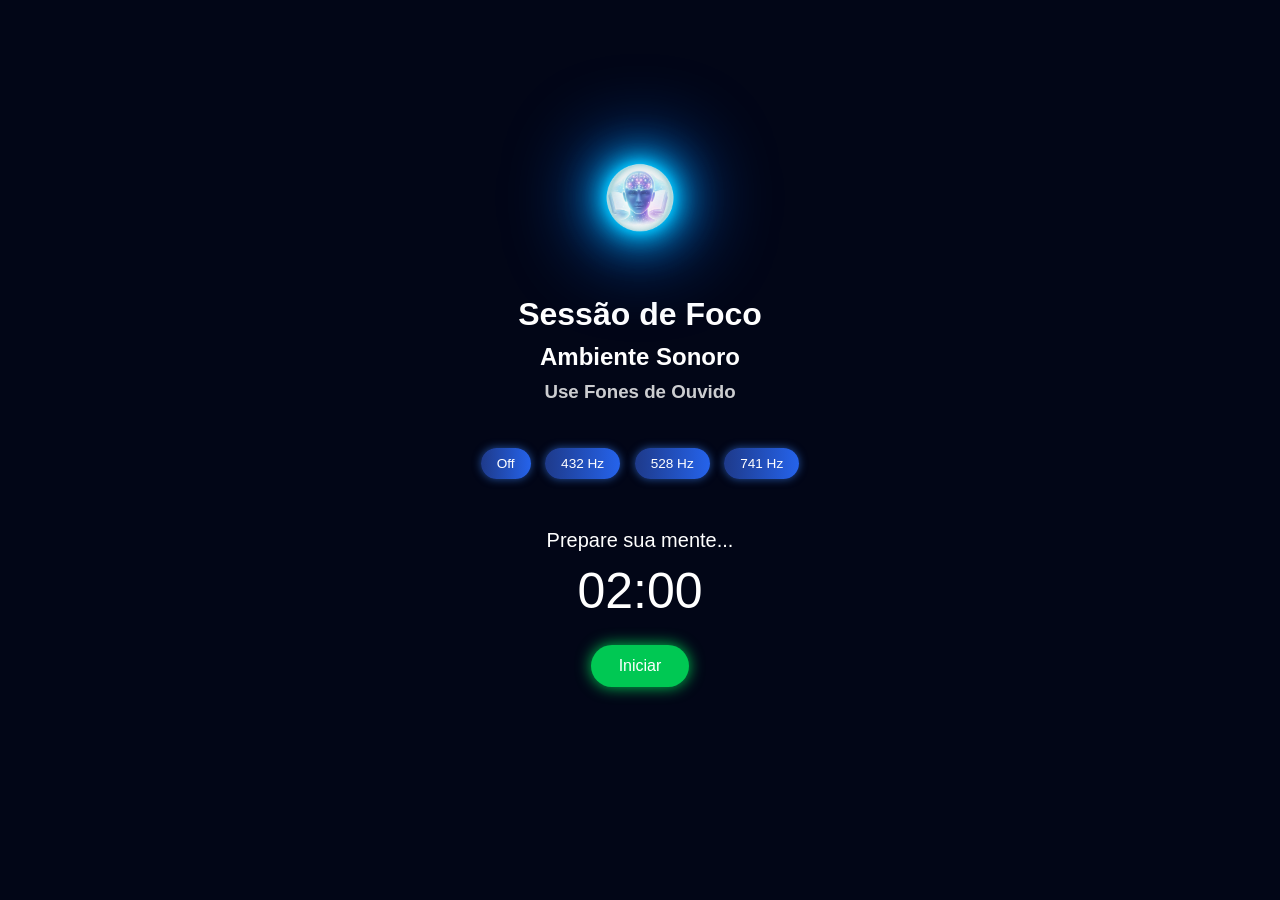
<file: html/sessao.html>
<!DOCTYPE html>
<html lang="pt-BR">
<head>
  <meta charset="UTF-8">
  <title>Sessão - NeuroFoco</title>

  <link rel="stylesheet" href="../style.css">

  <style>
    /* Logo */
    .logo-container {
      text-align: center;
      margin-bottom: 15px;
    }

    .logo {
      width: 100%; /* reduzido para 60% do tamanho original */
      max-width: 70px; /* garante que não fique gigante em telas grandes */
      height: auto;
    }

    /* Mensagem motivacional */
    #mensagemFoco {
      font-size: 20px;
      margin-bottom: 10px;
      text-align: center;
    }

    /* Timer */
    #timer {
      font-size: 50px;
      text-align: center;
      margin-bottom: 10px;
    }

    /* Mini-desafio abaixo do botão */
    #miniDesafio {
      font-size: 18px;
      color: #666;
      text-align: center;
      margin-top: 10px;
      height: 20px;
    }

    /* Fade suave */
    .fade {
      opacity: 0;
      transition: opacity 0.5s ease;
    }

    .show {
      opacity: 1;
    }

    /* Centralizar tudo no corpo */
    body {
      display: flex;
      flex-direction: column;
      align-items: center;
      padding: 20px;
      font-family: Arial, sans-serif;
    }

    .audio-controls button.ativo {
      background-color: #4CAF50;
      color: white;
    }
  </style>
</head>

<body>

  <!-- LOGO -->
  <div class="logo-container">
    <img src="../img/logo.png" alt="NeuroFoco" class="logo">
  </div>

  <h1>Sessão de Foco</h1>
  <h2>Ambiente Sonoro</h2>
  <h3>Use Fones de Ouvido</h3>

  <p></p>

  <!-- Controle de áudio -->
  <div class="audio-controls">
    <button onclick="setAudio('off')">Off</button>
    <button onclick="setAudio('432')">432 Hz</button>
    <button onclick="setAudio('528')">528 Hz</button>
    <button onclick="setAudio('741')">741 Hz</button>
  </div>

  <audio id="audioPlayer" loop></audio>

  <!-- Mensagem motivacional -->
  <div id="mensagemFoco">Prepare sua mente...</div>

  <!-- Timer -->
  <div id="timer">00:00</div>

  <!-- Botão iniciar -->
  <button class="start" onclick="startTimer()">Iniciar</button>
  <p></p>
  

  <!-- Mini-desafio abaixo do botão -->
  <div id="miniDesafio"></div>

  <!-- JS externo -->
  <script src="sessao.js"></script>

</body>
</html>
</file>
<file: style.css>
/* RESET BÁSICO */
* {
  margin: 0;
  padding: 0;
  box-sizing: border-box;
}

body {
  height: 100vh;
  display: flex;
  flex-direction: column;
  justify-content: center;
  align-items: center;

  font-family: Arial, sans-serif;
  text-align: center;
  color: #ffffff;

  /* fundo mais sólido e elegante */
  background: #020617;
}

/* LOGO */
img {
  width: 200px;
  margin-bottom: 25px;

  filter: 
    drop-shadow(0 0 5px #00c6ff)
    drop-shadow(0 0 10px #00c6ff)
    drop-shadow(0 0 20px #00c6ff)
    drop-shadow(0 0 40px #0072ff);
}

/* TÍTULO */
h1 {
  font-size: 32px;
  margin-bottom: 10px;
}

.titulo {
  font-size: 42px;
  margin-bottom: 20px;
  font-weight: bold;
  letter-spacing: 2px;

  background: linear-gradient(90deg, #00c6ff, #0072ff);
  -webkit-background-clip: text;
  -webkit-text-fill-color: transparent;

  text-shadow:
    0 0 5px rgba(0,198,255,0.8),
    0 0 15px rgba(0,114,255,0.6);
}

/* SUBTEXTO */
p {
  font-size: 16px;
  opacity: 0.8;
  margin-bottom: 30px;
  max-width: 400px;
}

/* BOTÃO PADRÃO */
button {
  padding: 14px 36px;
  font-size: 18px;
  border: none;
  border-radius: 30px;

  background-color: #00c6ff;
  color: #ffffff;

  cursor: pointer;
  transition: all 0.3s ease;
}

/* HOVER GLOBAL */
button:hover {
  background-color: #0072ff;
  transform: scale(1.05);
}

/* SELECT */
select {
  padding: 10px 20px;
  border-radius: 20px;
  border: none;
  margin-bottom: 20px;
  font-size: 16px;
  cursor: pointer;
}

/* ========================= */
/* ÁUDIO - BOTÕES ESPECÍFICOS */
/* ========================= */

.audio-controls {
  margin-bottom: 20px;
}

.audio-controls button {
  margin: 5px;
  padding: 10px 18px;
  border-radius: 20px;
  border: none;
  cursor: pointer;

  background: #ccc;
  color: #000;

  transition: all 0.25s ease;
}

.audio-controls button:hover {
  transform: scale(1.12);
  background: #ffffff;
}

.audio-controls button:active {
  transform: scale(0.92);
}

.audio-controls button.ativo {
  background: #00c853 !important;
  color: #fff !important;
  box-shadow: 0 0 15px #00c853;
  transform: scale(1.08);
}

/* ========================= */
/* BOTÃO INICIAR (AGORA TOP) */
/* ========================= */

.start {
  padding: 14px 36px;
  border-radius: 30px;
  border: none;

  background: #00c853;
  color: #fff;

  cursor: pointer;
  margin-top: 15px;

  transition: all 0.3s ease;

  box-shadow: 0 0 15px #00c853;

  /* 🔥 ANIMAÇÃO ATIVA */
  animation: pulse 2s infinite ease-in-out;
}

/* HOVER */
.start:hover {
  transform: scale(1.12);
  box-shadow: 0 0 30px #00c853;
}

/* CLIQUE */
.start:active {
  transform: scale(0.92);
}

/* ANIMAÇÃO SUAVE */
@keyframes pulse {
  0% {
    box-shadow: 0 0 10px #00c853;
    transform: scale(1);
  }
  50% {
    box-shadow: 0 0 30px #00c853;
    transform: scale(1.05);
  }
  100% {
    box-shadow: 0 0 10px #00c853;
    transform: scale(1);
  }
}

/* TÍTULO H3 */
h3 {
  margin-top: 10px;
  margin-bottom: 10px;
  opacity: 0.8;
}

#mensagemFoco {
  margin-top: 25px;
}

/* ========================= */
/* MELHORIA BOTÕES SESSÃO */
/* ========================= */

/* deixa botões menores e mais modernos */
.audio-controls button {
  padding: 8px 16px;        /* menor */
  font-size: 0.85em;        /* menor texto */

  background: linear-gradient(90deg, #1e3a8a, #2563eb);
  color: #fff;

  box-shadow: 0 0 8px rgba(59,130,246,0.6);
}

/* hover mais bonito */
.audio-controls button:hover {
  transform: scale(1.1);
  box-shadow: 0 0 18px rgba(59,130,246,0.9);
  background: linear-gradient(90deg, #2563eb, #38bdf8);
}

/* botão ativo mais forte (efeito app) */
.audio-controls button.ativo {
  background: linear-gradient(90deg, #16a34a, #22c55e) !important;
  box-shadow: 0 0 20px #22c55e;
}

/* ========================= */
/* MINI DESAFIO (não tinha estilo) */
/* ========================= */

#miniDesafio {
  margin-top: 10px;
  font-size: 16px;
  opacity: 0.9;
}

/* ========================= */
/* AJUSTE FINO DO START */
/* ========================= */

/* deixa o botão start mais proporcional */
.start {
  padding: 12px 28px;   /* menor que antes */
  font-size: 16px;
}

.fade {
  opacity: 0;
  transition: opacity 0.5s ease;
}

.show {
  opacity: 1;
}

#mensagemFoco {
  font-size: 20px;
  margin-bottom: 10px;
  text-align: center;
}

#timer {
  font-size: 50px;
  text-align: center;
}
</file>
